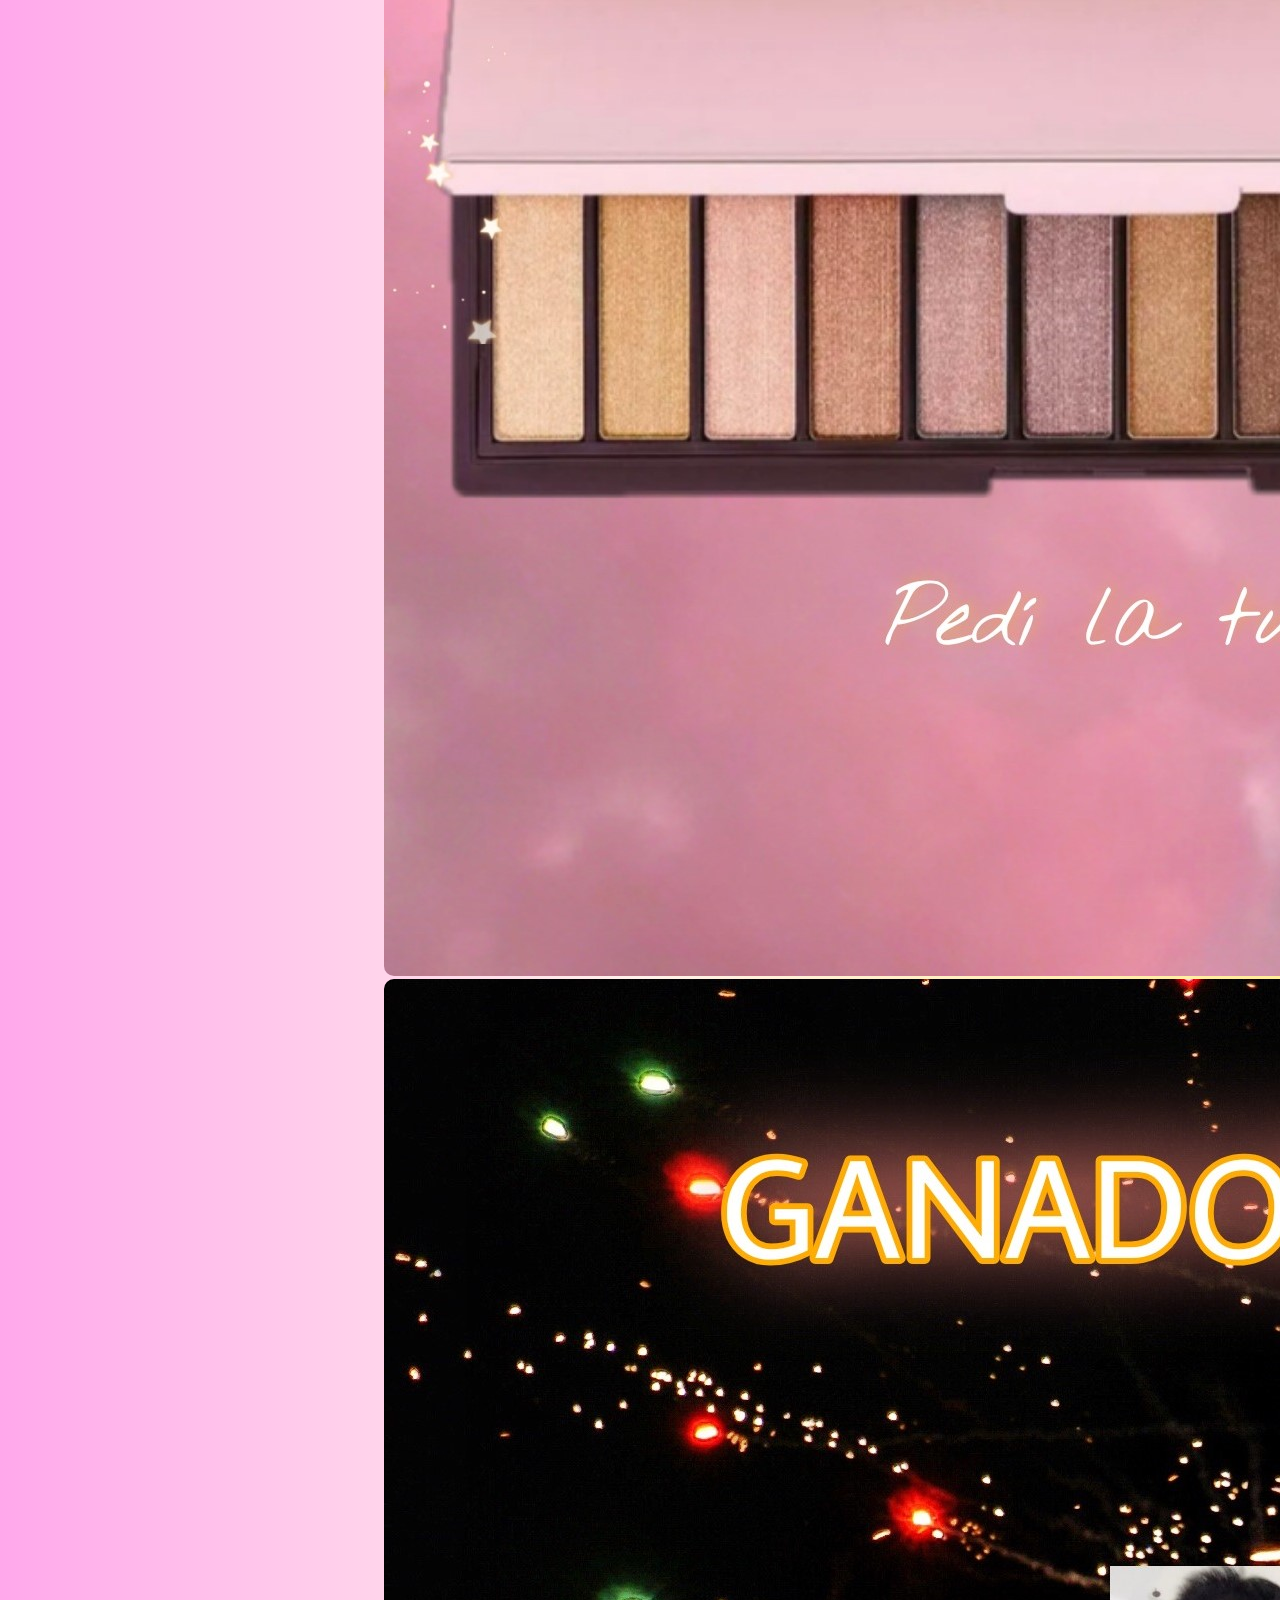
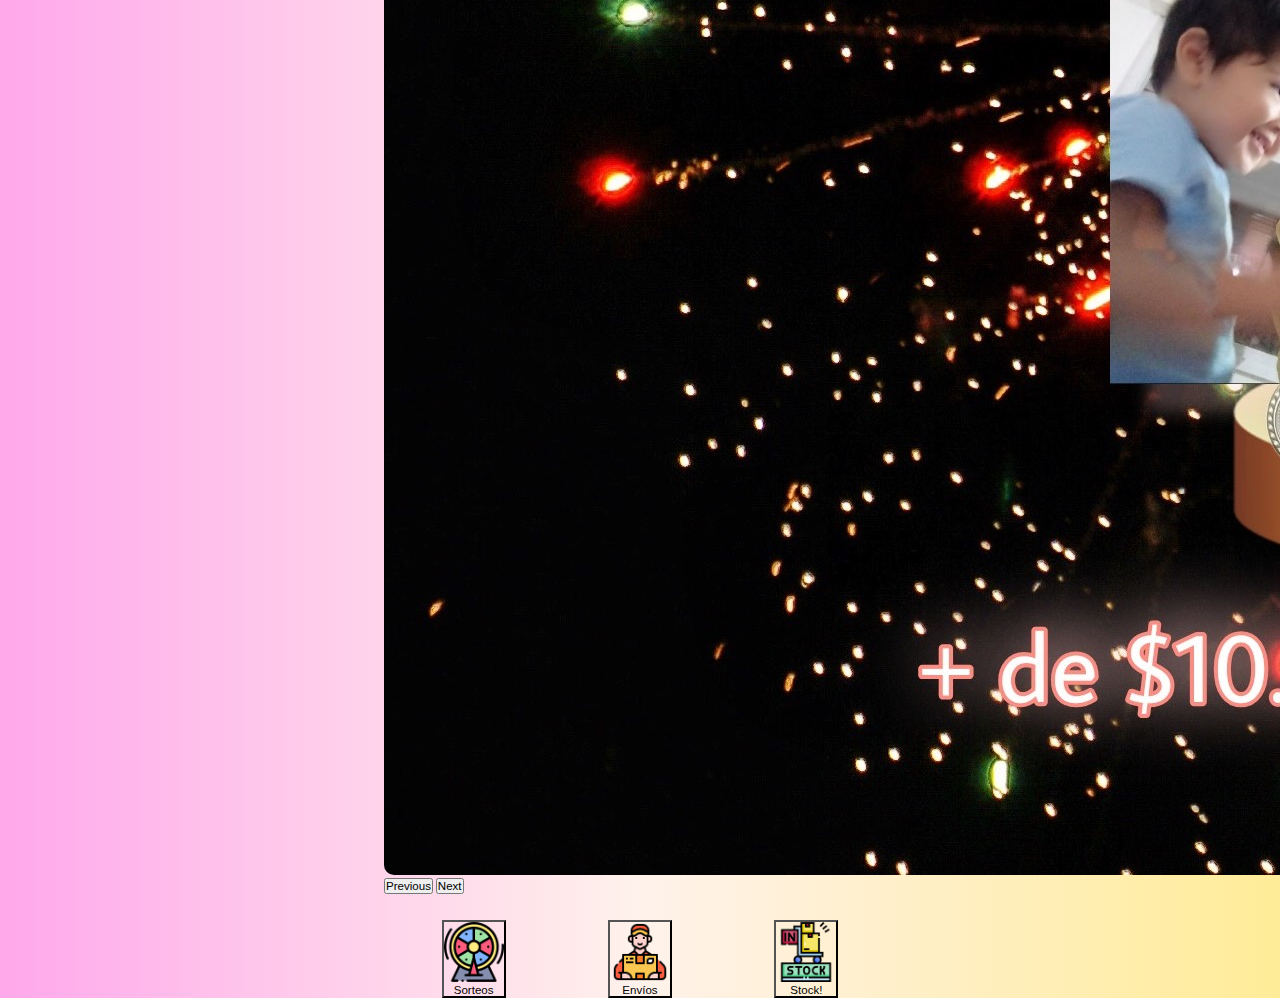
<file: index.html>
<!DOCTYPE html>
<html>

<head>
	<title>Bienvenid@ a Ofertazas</title>
	<link rel="stylesheet" type="text/css" href="css/styles.css">
	<meta charset="utf-8">
	<meta name="description" content="Ofertas de ofertas y descuentos de productos de Natura, y todos los meses hacemos grandes sorteos para que ganes los productos que más queres. - Envio a todo el país">
	<meta name="keywords" content="ofertas, descuentos, natura, productos de belleza, promociones, sorteos, ofertazas,">
	<link href="https://cdn.jsdelivr.net/npm/bootstrap@5.0.1/dist/css/bootstrap.min.css" rel="stylesheet" integrity="sha384-+0n0xVW2eSR5OomGNYDnhzAbDsOXxcvSN1TPprVMTNDbiYZCxYbOOl7+AMvyTG2x" crossorigin="anonymous">
	<link rel="stylesheet"
    href="https://cdnjs.cloudflare.com/ajax/libs/animate.css/4.1.1/animate.min.css"/>
</head>

<body>
	<div class="mainContainer">
		<div style="display: flex; flex-direction: row;">
					<a href="sorteos.html"><button class='btn btn-lg botones'><div class="text"><img src="imagenes/instagram.png"></div>Instagram</button></a>	

					<img src="imagenes/logo.png" class="logo animate__animated animate__backInLeft" alt="logo">

					<a href="sorteos.html"><button class='btn btn-lg botones'><div class="text"><img src="imagenes/whatsapp.png"></div>Whatsapp</button></a>
		</div>

		<div id="carouselExampleIndicators" class="carousel slide" data-bs-ride="carousel">
			<div class="carousel-indicators">
				<button type="button" data-bs-target="#carouselExampleIndicators" data-bs-slide-to="0" class="active" aria-current="true" aria-label="Slide 1"></button>
				<button type="button" data-bs-target="#carouselExampleIndicators" data-bs-slide-to="1" aria-label="Slide 2"></button>
				<button type="button" data-bs-target="#carouselExampleIndicators" data-bs-slide-to="2" aria-label="Slide 3"></button>
			</div>
			<div class="carousel-inner">
				<div class="carousel-item active">
						<img src="imagenes/joha.jpg" class="d-block w-100" alt="Johana fue la primera clienta en tener la nueva fragancia: Beijos de Humor">
					</div>
					<div class="carousel-item">
						<img src="imagenes/cami.jpg" class="d-block w-100" alt="Cami está feliz con su nueva paleta de 12 sombras">
					</div>
					<div class="carousel-item">
						<img src="imagenes/ganadores.jpg" class="d-block w-100" alt="Podio de los ganadores del sorteo de Junio 2021">
				</div>
			</div>
			<button class="carousel-control-prev" type="button" data-bs-target="#carouselExampleIndicators" data-bs-slide="prev">
				<span class="carousel-control-prev-icon" aria-hidden="true"></span>
				<span class="visually-hidden">Previous</span>
			</button>
			<button class="carousel-control-next" type="button" data-bs-target="#carouselExampleIndicators" data-bs-slide="next">
				<span class="carousel-control-next-icon" aria-hidden="true"></span>
				<span class="visually-hidden">Next</span>
			</button>
		</div>

		<div class="botones">

			<a href="sorteos.html"><button class='btn btn-lg'><div class="text"><img src="imagenes/wheel.png"></div>Sorteos</button></a>

			<a href="sorteos.html"><button class='btn btn-lg'><div class="text"><img src="imagenes/delivery.png"></div>Envíos</button></a>

			<a href="sorteos.html"><button class='btn btn-lg'><div class="text"><img src="imagenes/stock.png"></div>Stock!</button></a>
			
		</div>
	</div>

	
	


	<script src="https://cdn.jsdelivr.net/npm/bootstrap@5.0.1/dist/js/bootstrap.bundle.min.js" integrity="sha384-gtEjrD/SeCtmISkJkNUaaKMoLD0//ElJ19smozuHV6z3Iehds+3Ulb9Bn9Plx0x4" crossorigin="anonymous"></script>



</body>

</html>
</file>
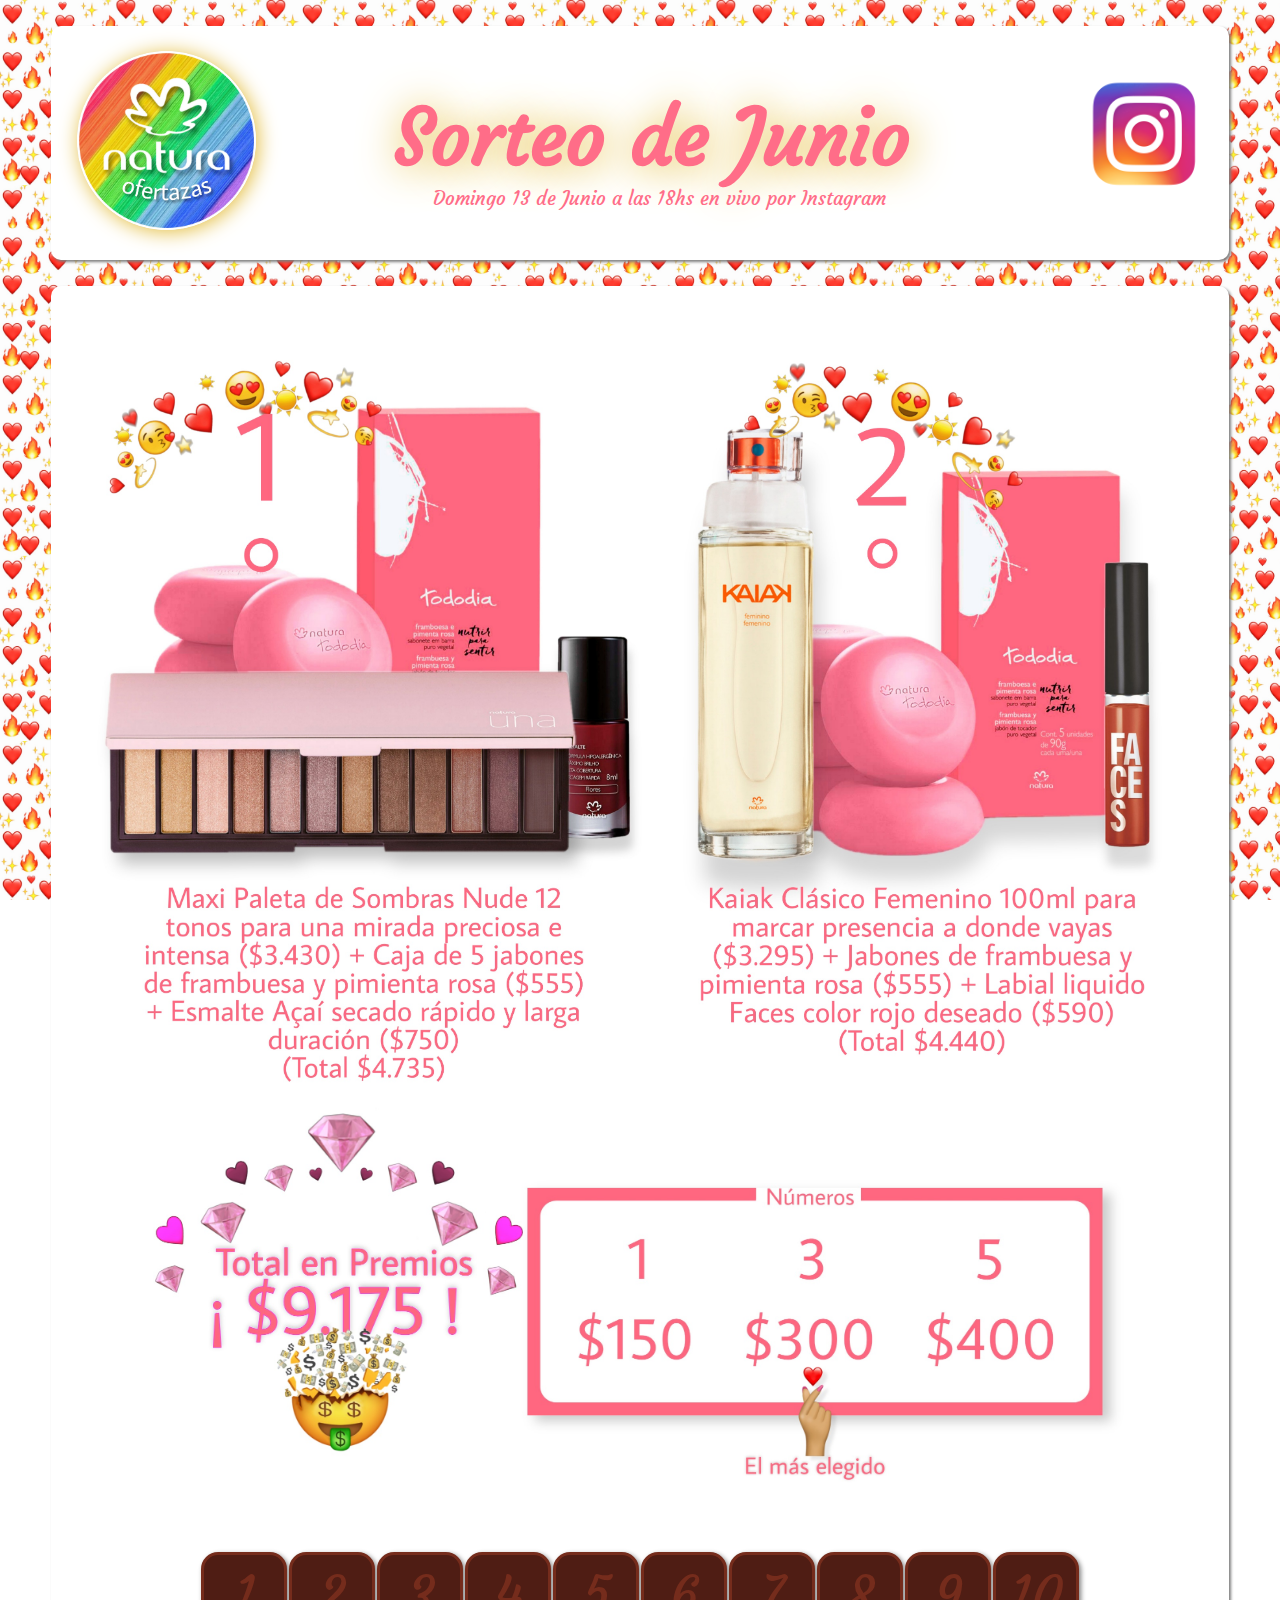
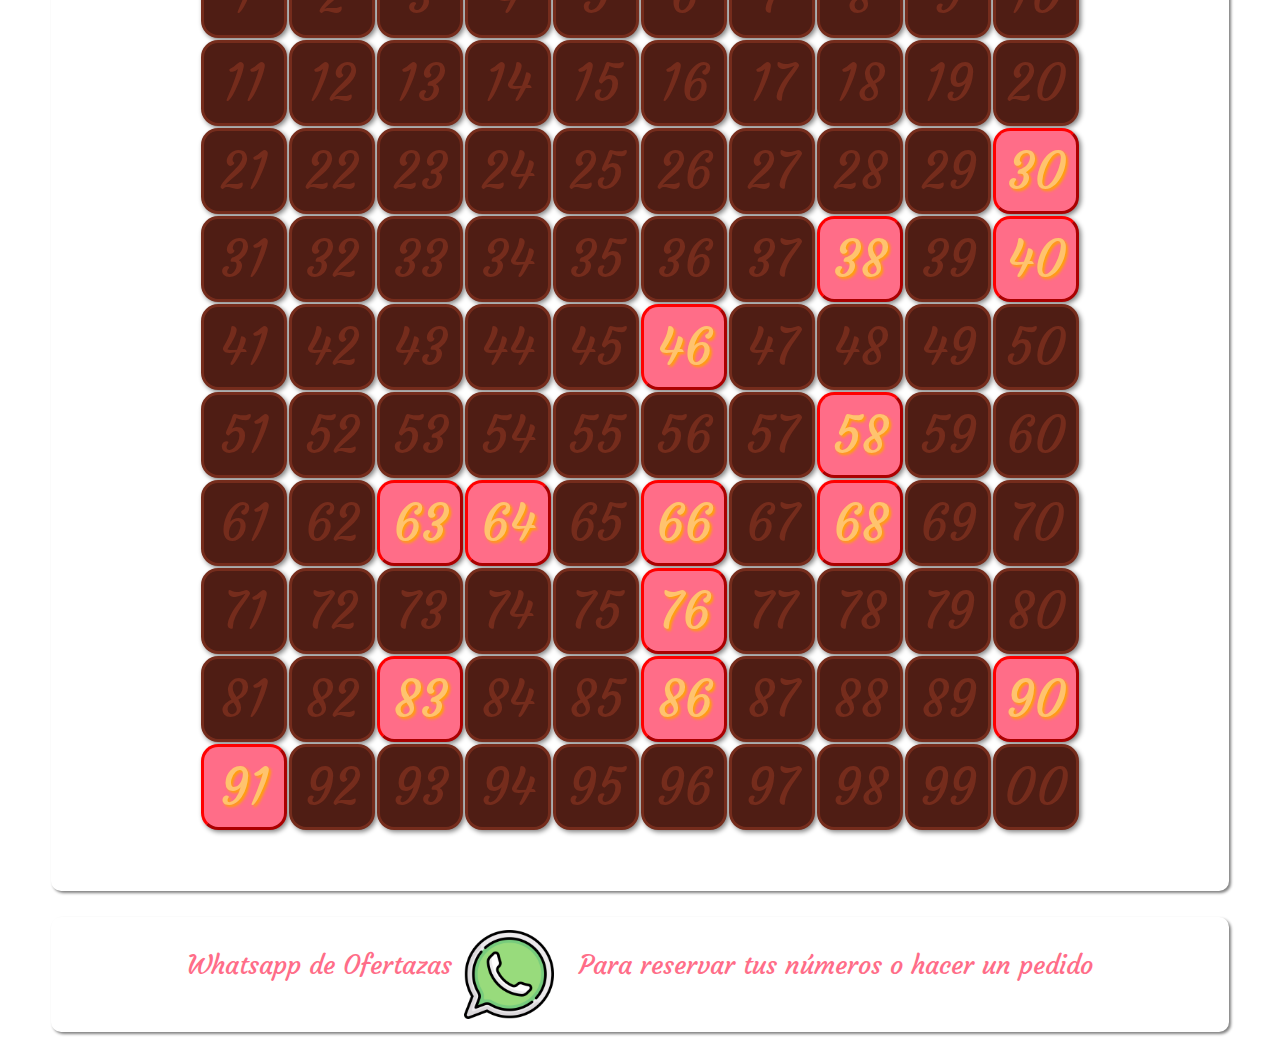
<file: sorteos.html>
<!DOCTYPE html>
<html>
<head>
	<title>Sorteo - Ofertazas Natura</title>
	<link rel="stylesheet" type="text/css" href="css/stylesS.css">
	<link rel="preconnect" href="https://fonts.gstatic.com">
	<link rel="shortcut icon" href="logo.png" />
	<meta charset="utf-8">
	<meta name="description" content="Ofertas de ofertas y descuentos de productos de Natura, y todos los meses hacemos grandes sorteos para que ganes los productos que más queres. - Envio a todo el país">
	<meta name="keywords" content="ofertas, descuentos, natura, productos de belleza, promociones, sorteos, ofertazas,">
	<style>
	@import url('https://fonts.googleapis.com/css2?family=Courgette&display=swap');
	</style> 
</head>
	


<header>

	<div class="todo FondoSecundario">
		<div>
			<a href="index.html"><img src="imagenes/logo.png" id="logo" alt="logo"></a>
		</div>

		<div>
			<h1>Sorteo de Junio</h1>
			<p class="fecha">Domingo 13 de Junio a las 18hs en vivo por Instagram</p>
		</div>

		<div>
			<a href="https://www.instagram.com/ofertazasnatura/" target="_blank"><img src="imagenes/instagramlogo.png" alt="ir a instagram" id="instagram"></a>
		</div>
	</div>

</header>



<div class="container">
<body style="background-image: url(imagenes/hearts.jpg);">

<div class="FondoSecundario">
	

	<div class="PremiosValores">

		<div id="premios">
		<img class="premio" src="imagenes/premios.jpg" alt="premios del Sorteo de Junio">
		</div>

		<div id="valores">
		<img class="valores" src="imagenes/valores.jpg" alt="Tabla de valores de los números para participar del sorteo">
		</div>
		
	</div>

	<table>
		<tr>
			<td class="reservado" title="Male">1</td>
			<td class="reservado" title="Carola">2</td>
			<td class="reservado" title="Joha">3</td>
			<td class="reservado" title="Georgi">4</td>
			<td class="reservado" title="Fabiana">5</td>
			<td class="reservado" title="Tom">6</td>
			<td class="reservado" title="Magui">7</td>
			<td class="reservado" title="Cami Lean">8</td>
			<td class="reservado" title="Virginia">9</td>
			<td class="reservado" title="Georgi">10</td>
		</tr>
		<tr>
			<td class="reservado" title="Male">11</td>
			<td class="reservado" title="Magui">12</td>
			<td class="reservado" title="Mariana">13</td>
			<td class="reservado" title="Cami Lean">14</td>
			<td class="reservado" title="Magui">15</td>
			<td class="reservado" title="Mariana">16</td>
			<td class="reservado" title="Virginia">17</td>
			<td class="reservado" title="Joha">18</td>
			<td class="reservado" title="Olga">19</td>
			<td class="reservado" title="Carola">20</td>
		</tr>
		<tr>
			<td class="reservado" title="Mariana">21</td>
			<td class="reservado" title="Yani">22</td>
			<td class="reservado" title="Tom">23</td>
			<td class="reservado" title="Nora">24</td>
			<td class="reservado" title="Fabiana">25</td>
			<td class="reservado">26</td>
			<td class="reservado" title="Magui">27</td>
			<td class="reservado" title="Mirian">28</td>
			<td class="reservado" title="Mariana">29</td>
			<td>30</td>
		</tr>
		<tr>
			<td class="reservado" title="Lulu">31</td>
			<td class="reservado" title="Joha">32</td>
			<td class="reservado" title="Magui">33</td>
			<td class="reservado" title="Gaby R">34</td>
			<td class="reservado" title="Carola">35</td>
			<td class="reservado">36</td>
			<td class="reservado" title="Male">37</td>
			<td>38</td>
			<td class="reservado" title="Mely">39</td>
			<td>40</td>
		</tr>
		<tr>
			<td class="reservado" title="Sandra">41</td>
			<td class="reservado" title="Joha">42</td>
			<td class="reservado" title="Joha">43</td>
			<td class="reservado" title="Camila Yani">44</td>
			<td class="reservado" title="Cami Lean">45</td>
			<td>46</td>
			<td class="reservado" title="Luis">47</td>
			<td class="reservado" title="Virginia">48</td>
			<td class="reservado" title="Nora">49</td>
			<td class="reservado" title="Xoana">50</td>
		</tr>
		<tr>
			<td class="reservado" title="Nora">51</td>
			<td class="reservado" title="Mirian">52</td>
			<td class="reservado" title="Mely">53</td>
			<td class="reservado" title="Georgi">54</td>
			<td class="reservado" title="Mirian">55</td>
			<td class="reservado" title="Joha">56</td>
			<td class="reservado" title="Agustina Joha">57</td>
			<td>58</td>
			<td class="reservado" title="Xoana">59</td>
			<td class="reservado" title="Cami Lean">60</td>
		</tr>
		<tr>
			<td class="reservado" title="Gaby R">61</td>
			<td class="reservado" title="Joha">62</td>
			<td>63</td>
			<td>64</td>
			<td class="reservado" title="Sandra">65</td>
			<td>66</td>
			<td class="reservado" title="Mely">67</td>
			<td>68</td>
			<td class="reservado" title="Mariana">69</td>
			<td class="reservado" title="Xoana">70</td>
		</tr>
		<tr>
			<td class="reservado" title="Carola">71</td>
			<td class="reservado" title="Joha">72</td>
			<td class="reservado" title="Mely">73</td>
			<td class="reservado" title="Valentina">74</td>
			<td class="reservado" title="Valentina">75</td>
			<td>76</td>
			<td class="reservado" title="Luis">77</td>
			<td class="reservado" title="Nora">78</td>
			<td class="reservado" title="Joha">79</td>
			<td class="reservado" title="Laura CV">80</td>
		</tr>
		<tr>
			<td class="reservado" title="Valentina">81</td>
			<td class="reservado" title="Cami Lean">82</td>
			<td>83</td>
			<td class="reservado" title="Valentina">84</td>
			<td class="reservado" title="Sandra">85</td>
			<td>86</td>
			<td class="reservado" title="Joha">87</td>
			<td class="reservado" title="Mely">88</td>
			<td class="reservado" title="Benja">89</td>
			<td>90</td>
		</tr>
		<tr>
			<td>91</td>
			<td class="reservado" title="Luis">92</td>
			<td class="reservado" title="Nora">93</td>
			<td class="reservado" title="Joha">94</td>
			<td class="reservado" title="Carola">95</td>
			<td class="reservado" title="Fabiana">96</td>
			<td class="reservado" title="Valentina">97</td>
			<td class="reservado" title="Tom">98</td>
			<td class="reservado" title="Xoana">99</td>
			<td class="reservado" title="Xoana">00</td>
		</tr>
	</table>

	</div>

	<footer>

		<div>
		<p>Whatsapp de Ofertazas</p>
		</div>

		<div>
		<a href="https://api.whatsapp.com/send?phone=+541173677522&text=Hola,%20Ofertazas!" target="_blank"><img src="imagenes/whatsapp.png" alt="Whatsapp"></a>
		</div>

		<div>
		<p>Para reservar tus números o hacer un pedido</p>
		</div>

	</footer>

</div>

</body>

</html>
</file>
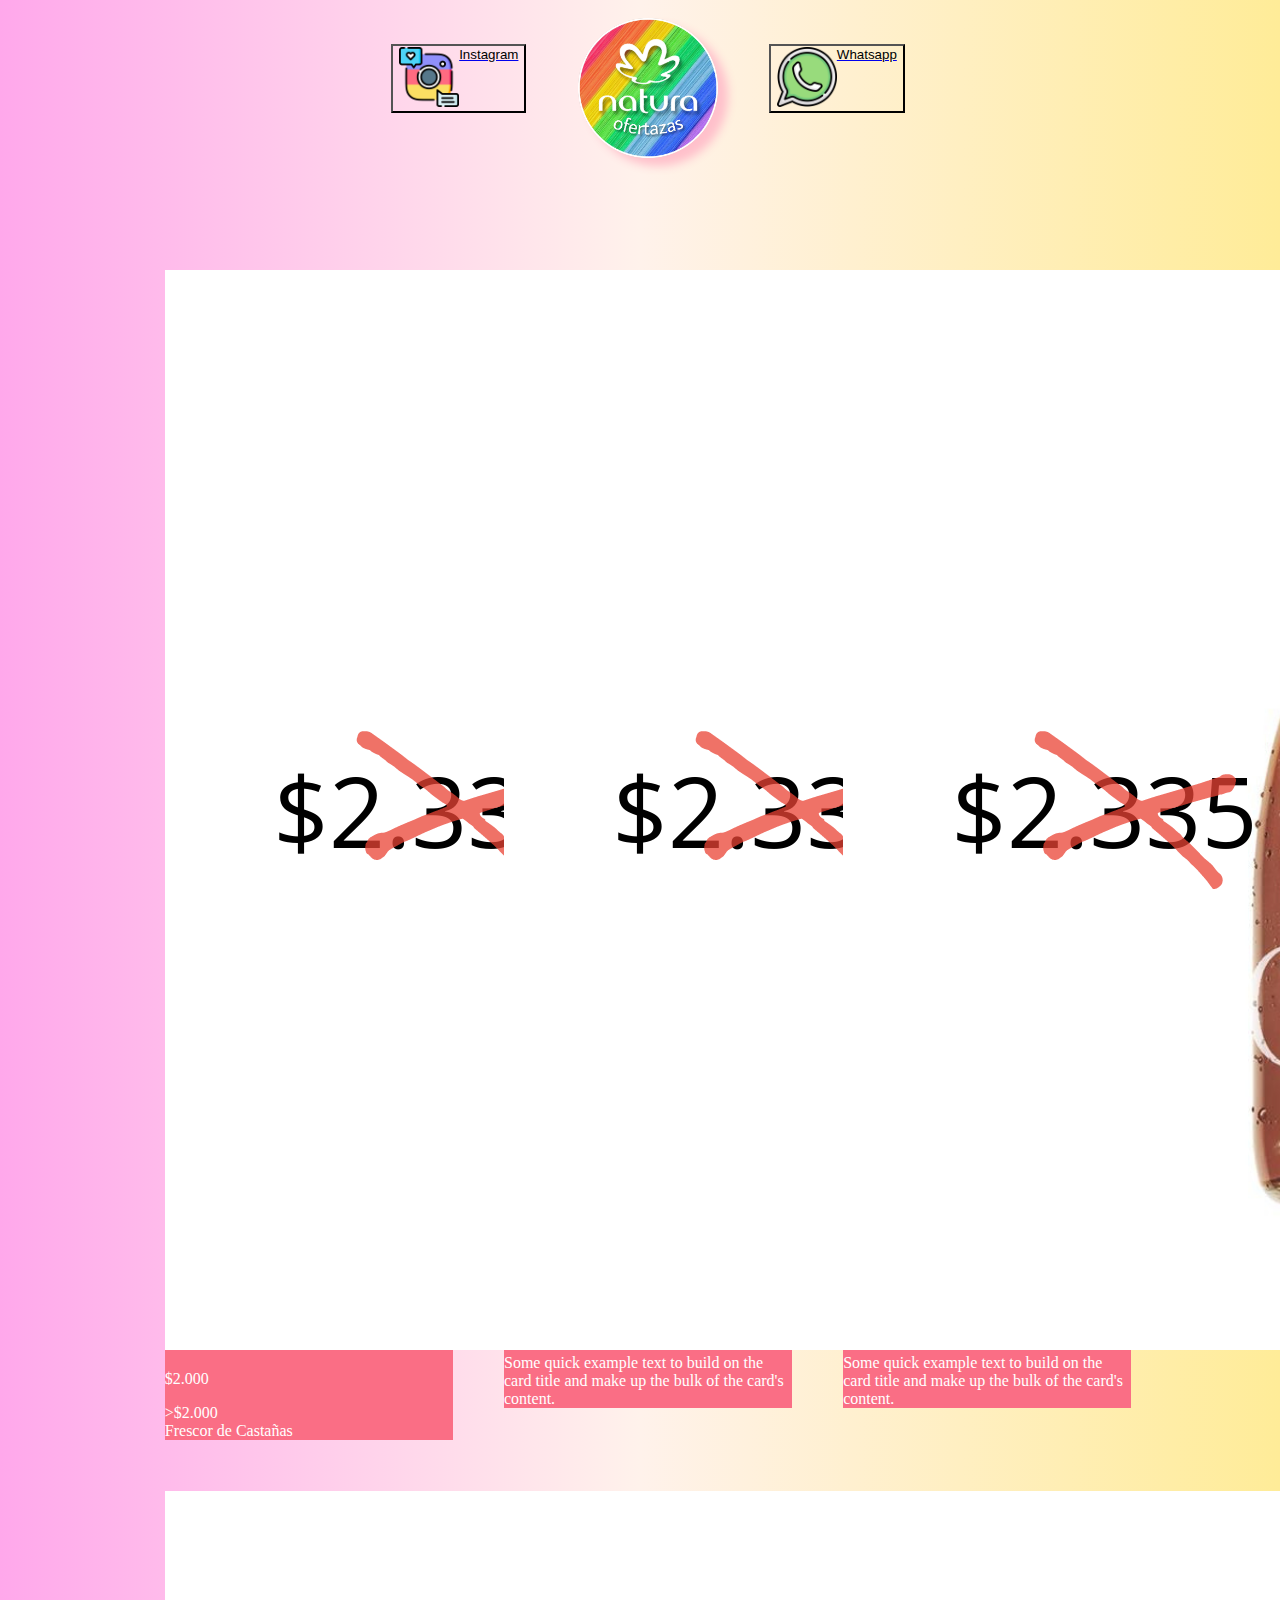
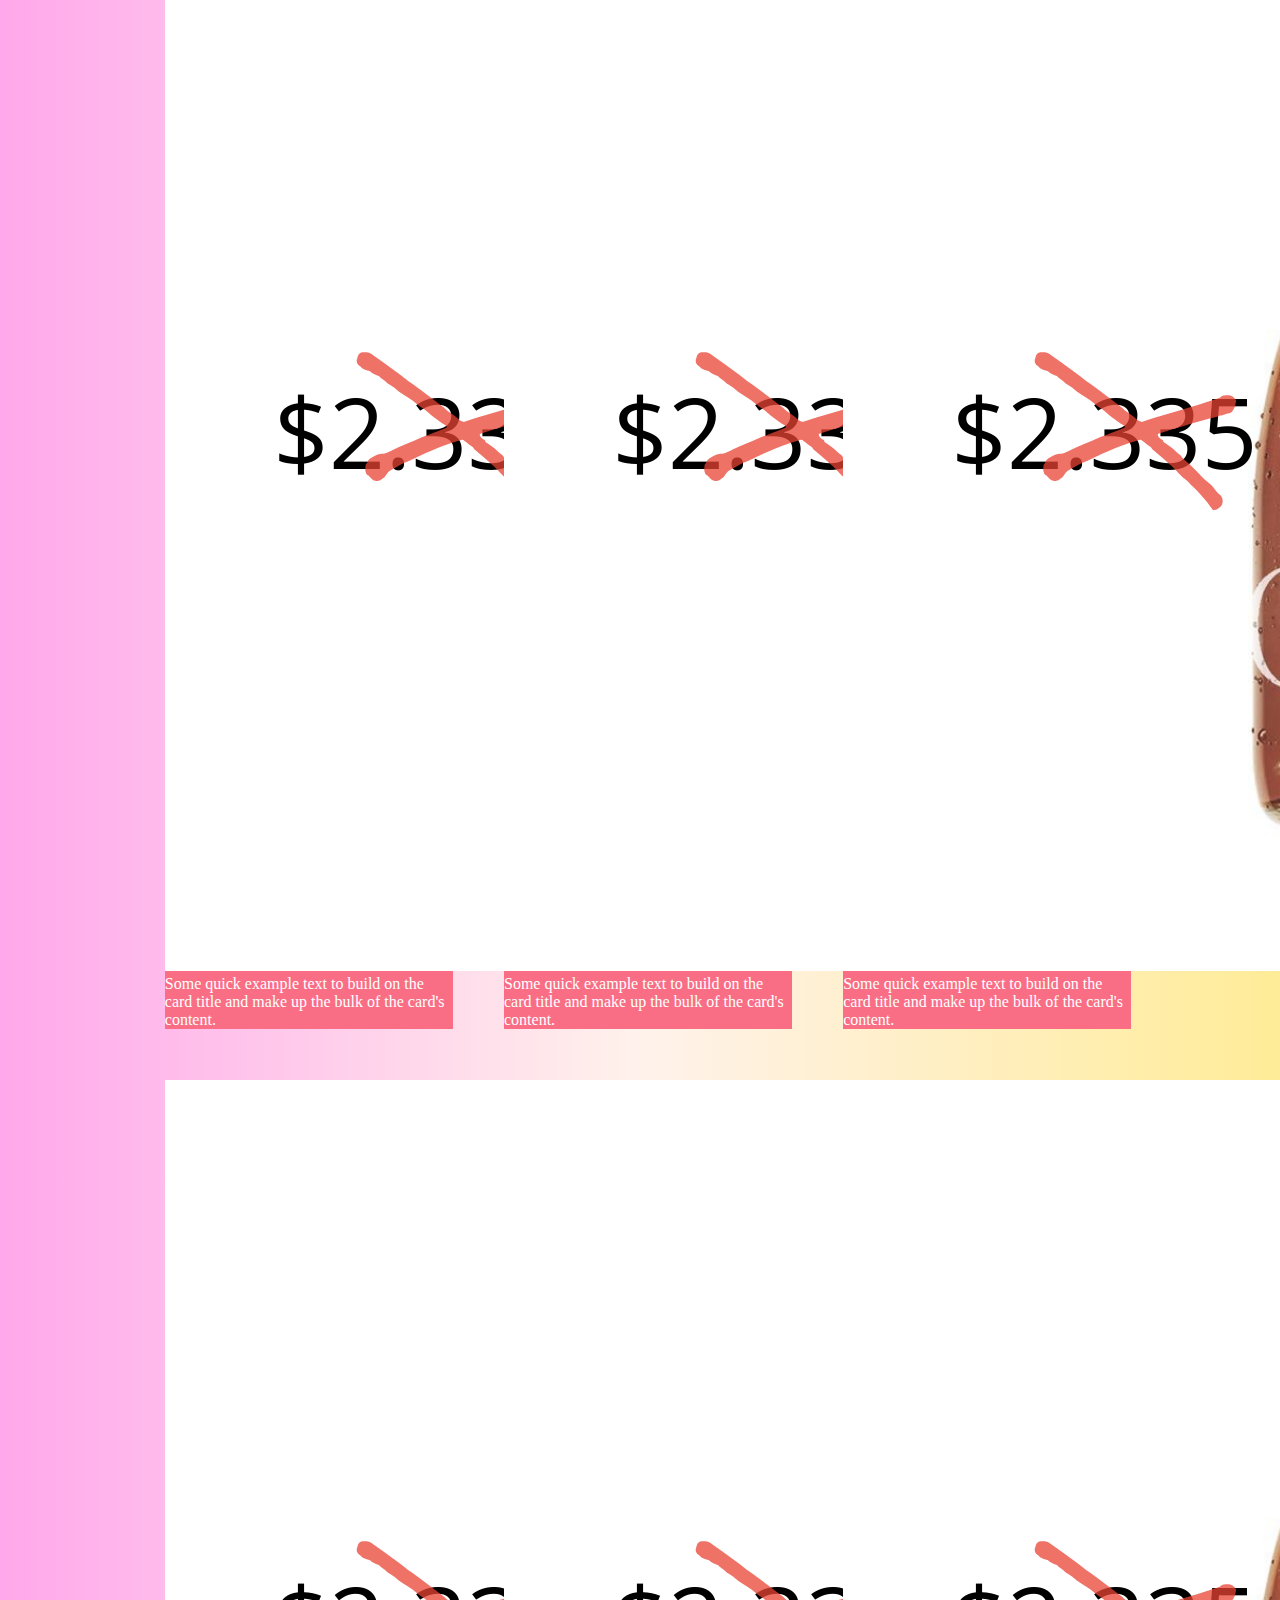
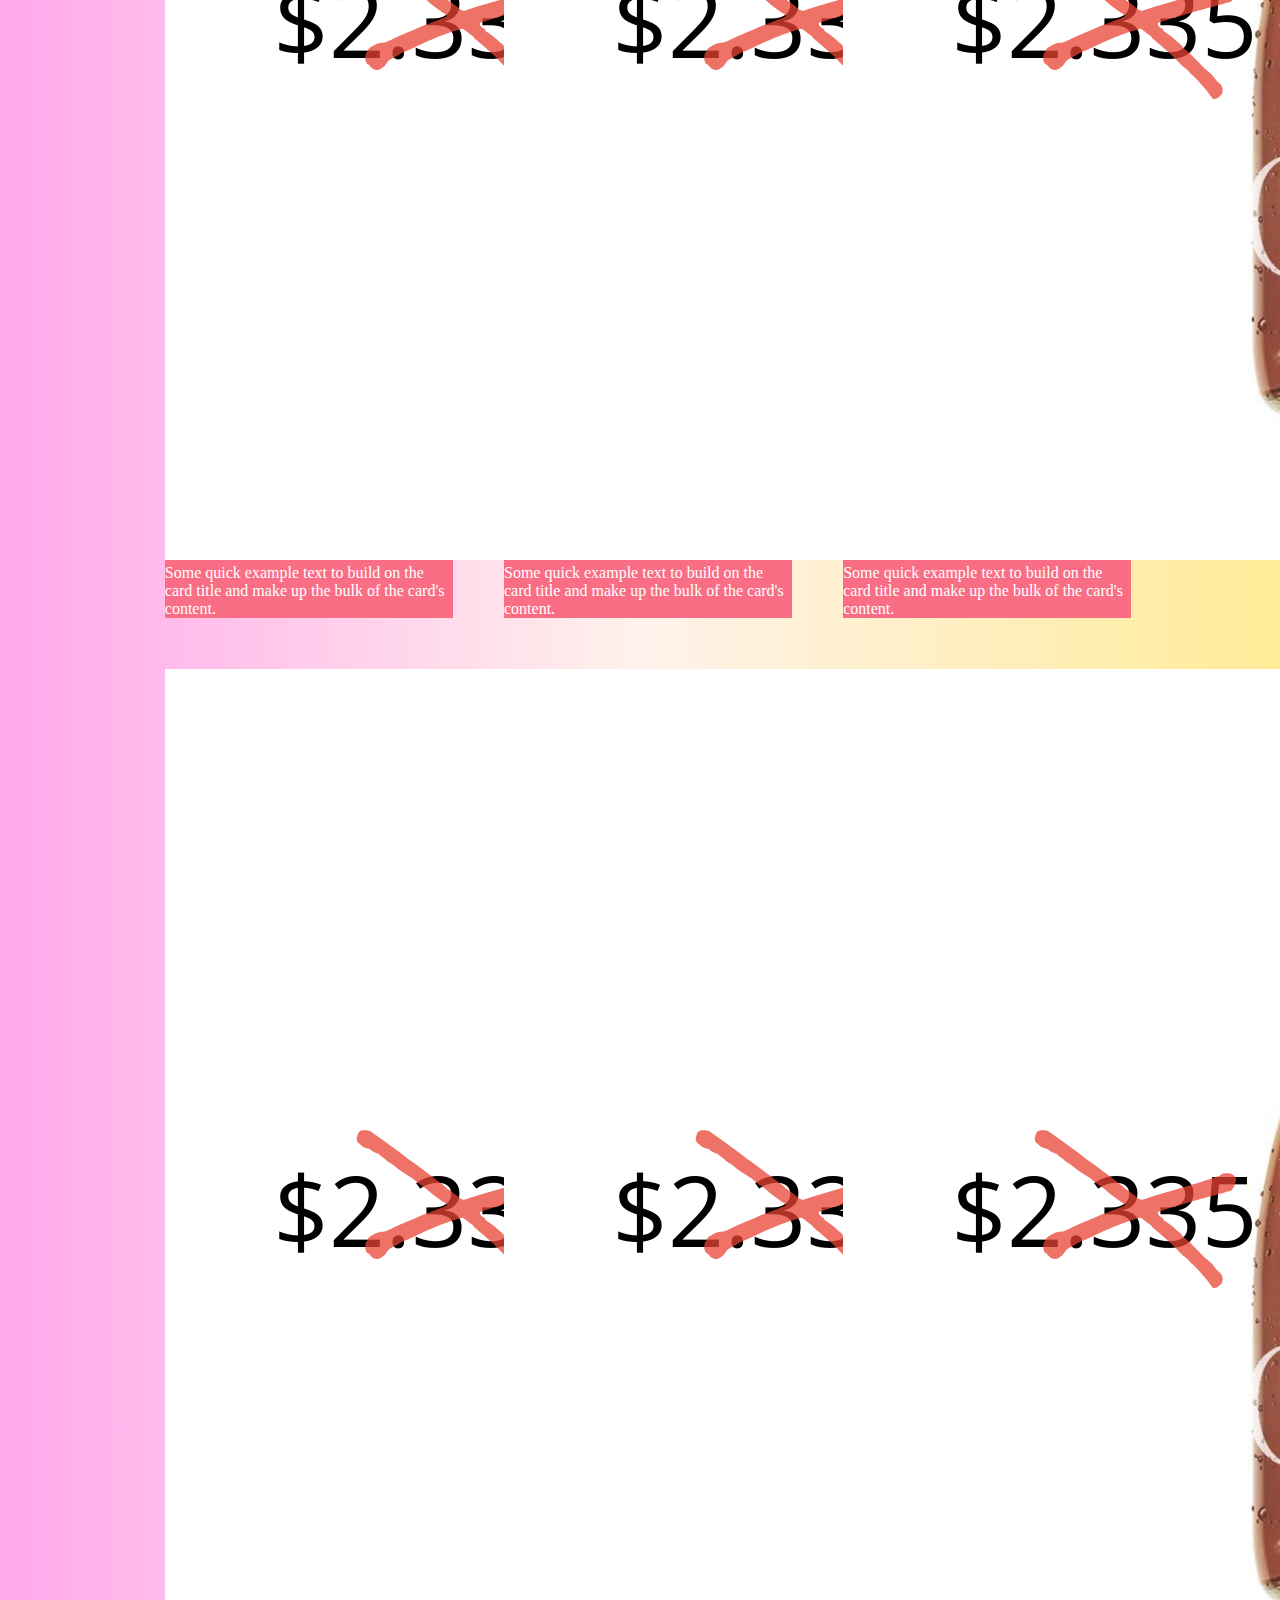
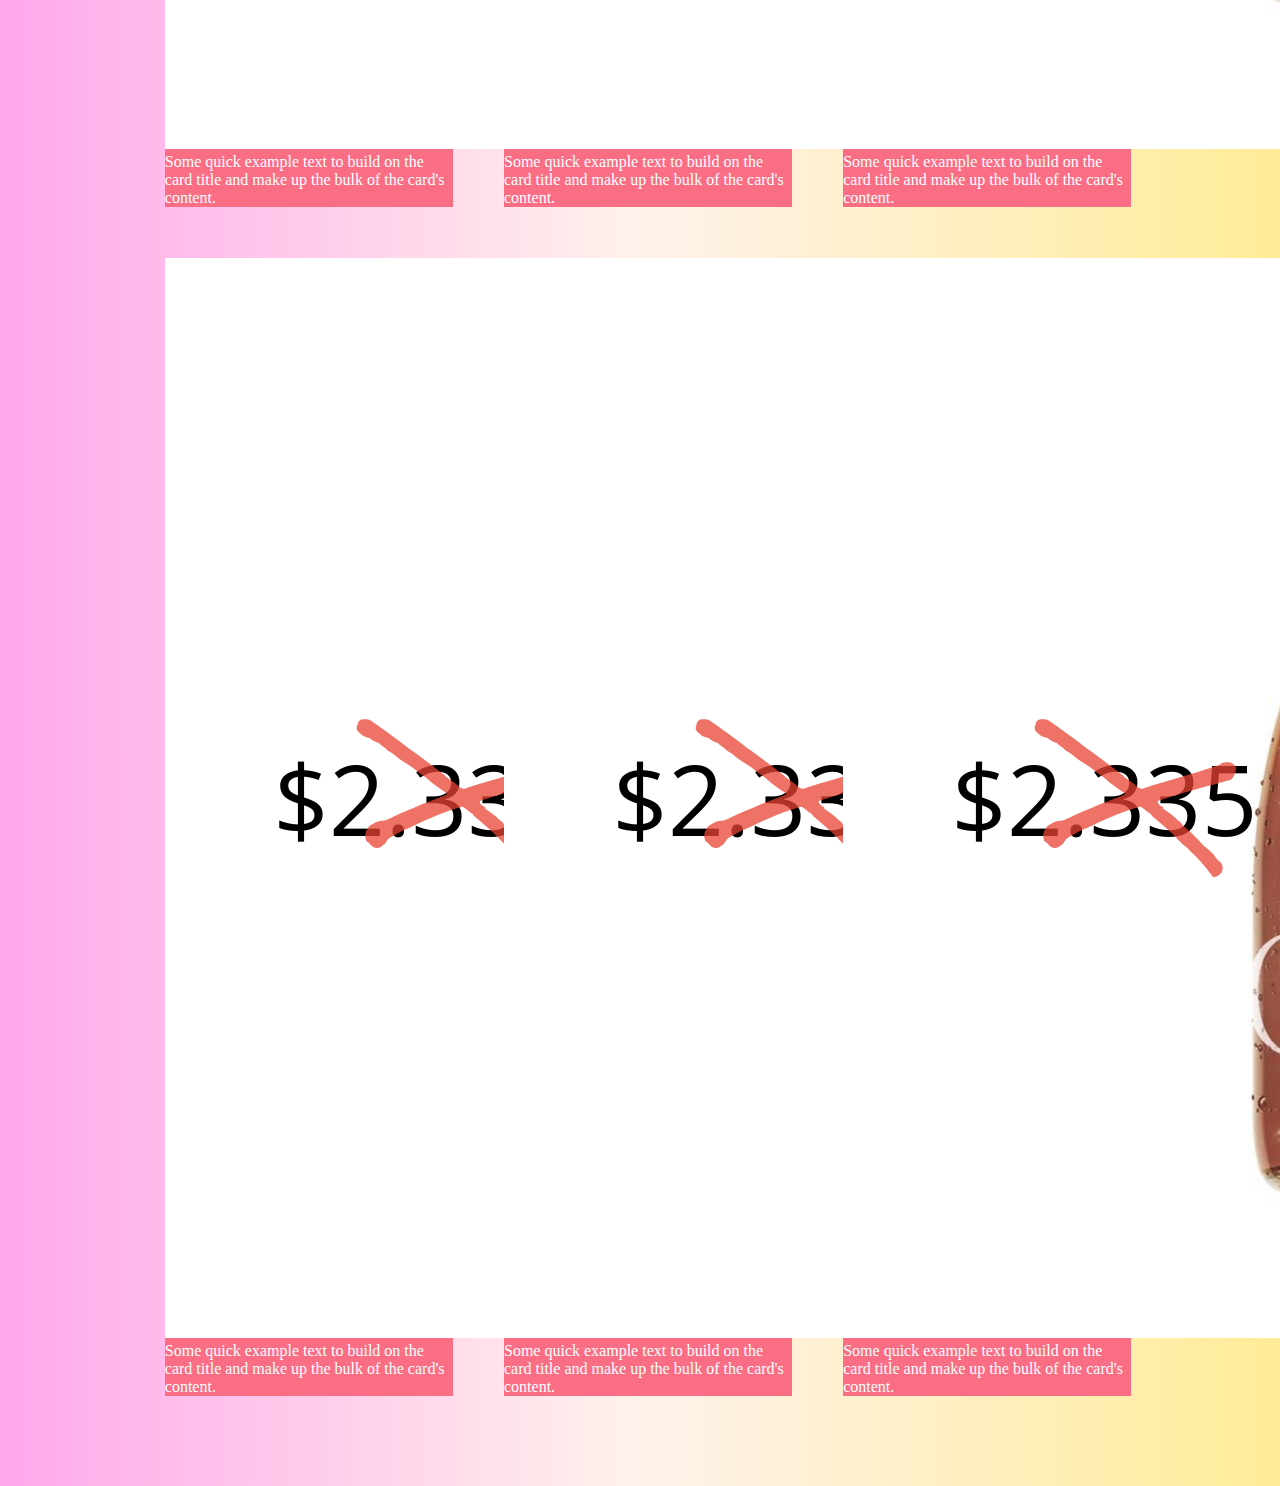
<file: stock1.html>
<!DOCTYPE html>
<html>
<head>
	<title>Stock de Ofertazas</title>
	<link rel="stylesheet" type="text/css" href="css/stockStyles.css">
	<link href="https://cdn.jsdelivr.net/npm/bootstrap@5.0.1/dist/css/bootstrap.min.css" rel="stylesheet" integrity="sha384-+0n0xVW2eSR5OomGNYDnhzAbDsOXxcvSN1TPprVMTNDbiYZCxYbOOl7+AMvyTG2x" crossorigin="anonymous">
</head>
<body>
	<div class="mainContainer">
		<div style="display: flex; flex-direction: row;">
					<a href="https://www.instagram.com/ofertazasnatura/"><button class='btn btn-lg botones' target="_blank"><div class="text"><img src="imagenes/instagram.png"></div>Instagram</button></a>	

					<a href="index.html" alt="Volver al inicio"><img src="imagenes/logo.png" class="logo animate__animated animate__backInLeft" alt="logo"></a>

					<a href="https://api.whatsapp.com/send?phone=+541173677522&text=Hola,%20Ofertazas!" target="_blank"><button class='btn btn-lg botones'><div class="text"><img src="imagenes/whatsapp.png"></div>Whatsapp</button></a>
		</div>

	<div class="productos">

		<div class="card" style="width: 18rem;">
		  <img class="card-img-top" src="imagenes/1.jpg" alt="Card image cap">
		  <div class="card-body">
		    <p>$2.000</p>>$2.000</h1><p class="card-text">Frescor de Castañas</p>
		  </div>
		</div>

		<div class="card" style="width: 18rem;">
		  <img class="card-img-top" src="imagenes/1.jpg" alt="Card image cap">
		  <div class="card-body">
		    <p class="card-text">Some quick example text to build on the card title and make up the bulk of the card's content.</p>
		  </div>
		</div>

		<div class="card" style="width: 18rem;">
		  <img class="card-img-top" src="imagenes/1.jpg" alt="Card image cap">
		  <div class="card-body">
		    <p class="card-text">Some quick example text to build on the card title and make up the bulk of the card's content.</p>
		  </div>
		</div>

		<div class="card" style="width: 18rem;">
		  <img class="card-img-top" src="imagenes/1.jpg" alt="Card image cap">
		  <div class="card-body">
		    <p class="card-text">Some quick example text to build on the card title and make up the bulk of the card's content.</p>
		  </div>
		</div>

		<div class="card" style="width: 18rem;">
		  <img class="card-img-top" src="imagenes/1.jpg" alt="Card image cap">
		  <div class="card-body">
		    <p class="card-text">Some quick example text to build on the card title and make up the bulk of the card's content.</p>
		  </div>
		</div>

		<div class="card" style="width: 18rem;">
		  <img class="card-img-top" src="imagenes/1.jpg" alt="Card image cap">
		  <div class="card-body">
		    <p class="card-text">Some quick example text to build on the card title and make up the bulk of the card's content.</p>
		  </div>
		</div>

		<div class="card" style="width: 18rem;">
		  <img class="card-img-top" src="imagenes/1.jpg" alt="Card image cap">
		  <div class="card-body">
		    <p class="card-text">Some quick example text to build on the card title and make up the bulk of the card's content.</p>
		  </div>
		</div>

		<div class="card" style="width: 18rem;">
		  <img class="card-img-top" src="imagenes/1.jpg" alt="Card image cap">
		  <div class="card-body">
		    <p class="card-text">Some quick example text to build on the card title and make up the bulk of the card's content.</p>
		  </div>
		</div>

		<div class="card" style="width: 18rem;">
		  <img class="card-img-top" src="imagenes/1.jpg" alt="Card image cap">
		  <div class="card-body">
		    <p class="card-text">Some quick example text to build on the card title and make up the bulk of the card's content.</p>
		  </div>
		</div>

		<div class="card" style="width: 18rem;">
		  <img class="card-img-top" src="imagenes/1.jpg" alt="Card image cap">
		  <div class="card-body">
		    <p class="card-text">Some quick example text to build on the card title and make up the bulk of the card's content.</p>
		  </div>
		</div>

		<div class="card" style="width: 18rem;">
		  <img class="card-img-top" src="imagenes/1.jpg" alt="Card image cap">
		  <div class="card-body">
		    <p class="card-text">Some quick example text to build on the card title and make up the bulk of the card's content.</p>
		  </div>
		</div>

		<div class="card" style="width: 18rem;">
		  <img class="card-img-top" src="imagenes/1.jpg" alt="Card image cap">
		  <div class="card-body">
		    <p class="card-text">Some quick example text to build on the card title and make up the bulk of the card's content.</p>
		  </div>
		</div>

		<div class="card" style="width: 18rem;">
		  <img class="card-img-top" src="imagenes/1.jpg" alt="Card image cap">
		  <div class="card-body">
		    <p class="card-text">Some quick example text to build on the card title and make up the bulk of the card's content.</p>
		  </div>
		</div>

		<div class="card" style="width: 18rem;">
		  <img class="card-img-top" src="imagenes/1.jpg" alt="Card image cap">
		  <div class="card-body">
		    <p class="card-text">Some quick example text to build on the card title and make up the bulk of the card's content.</p>
		  </div>
		</div>

		<div class="card" style="width: 18rem;">
		  <img class="card-img-top" src="imagenes/1.jpg" alt="Card image cap">
		  <div class="card-body">
		    <p class="card-text">Some quick example text to build on the card title and make up the bulk of the card's content.</p>
		  </div>
		</div>


	</div>

</body>
</html>
</file>
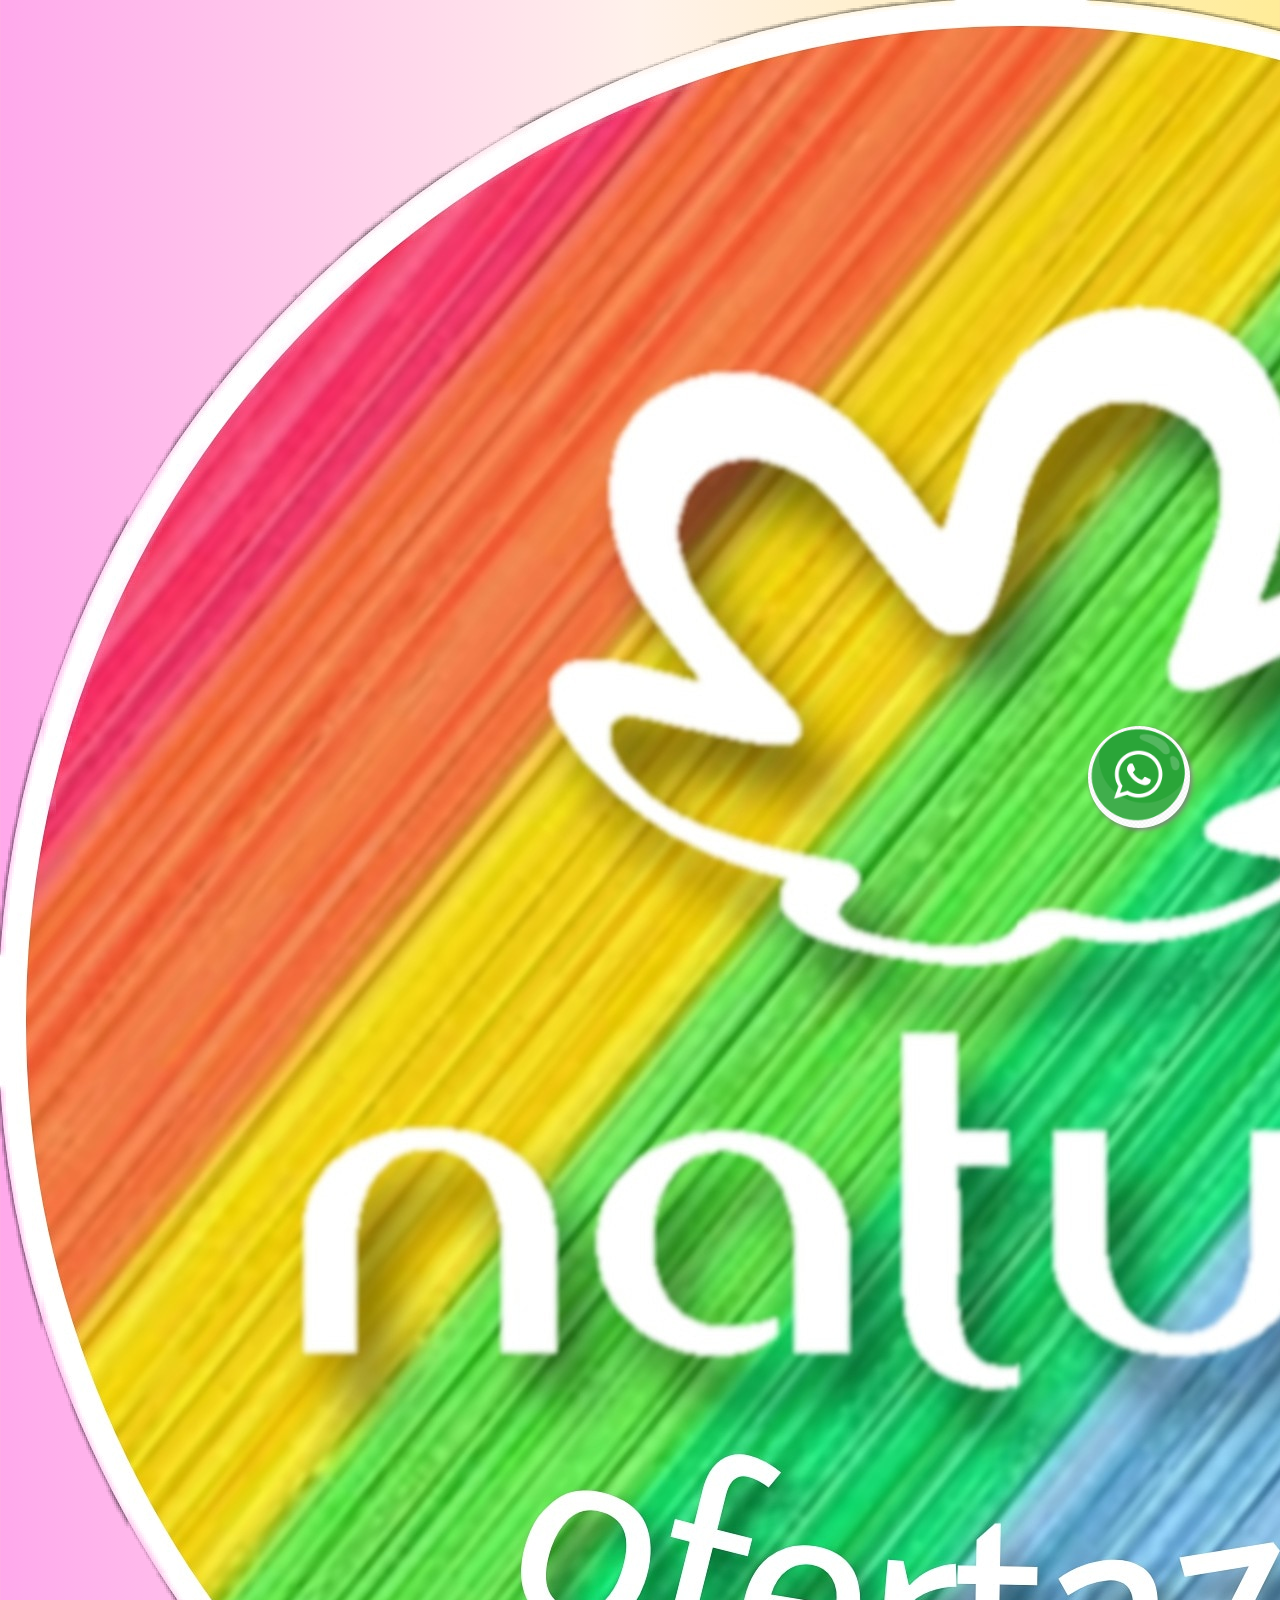
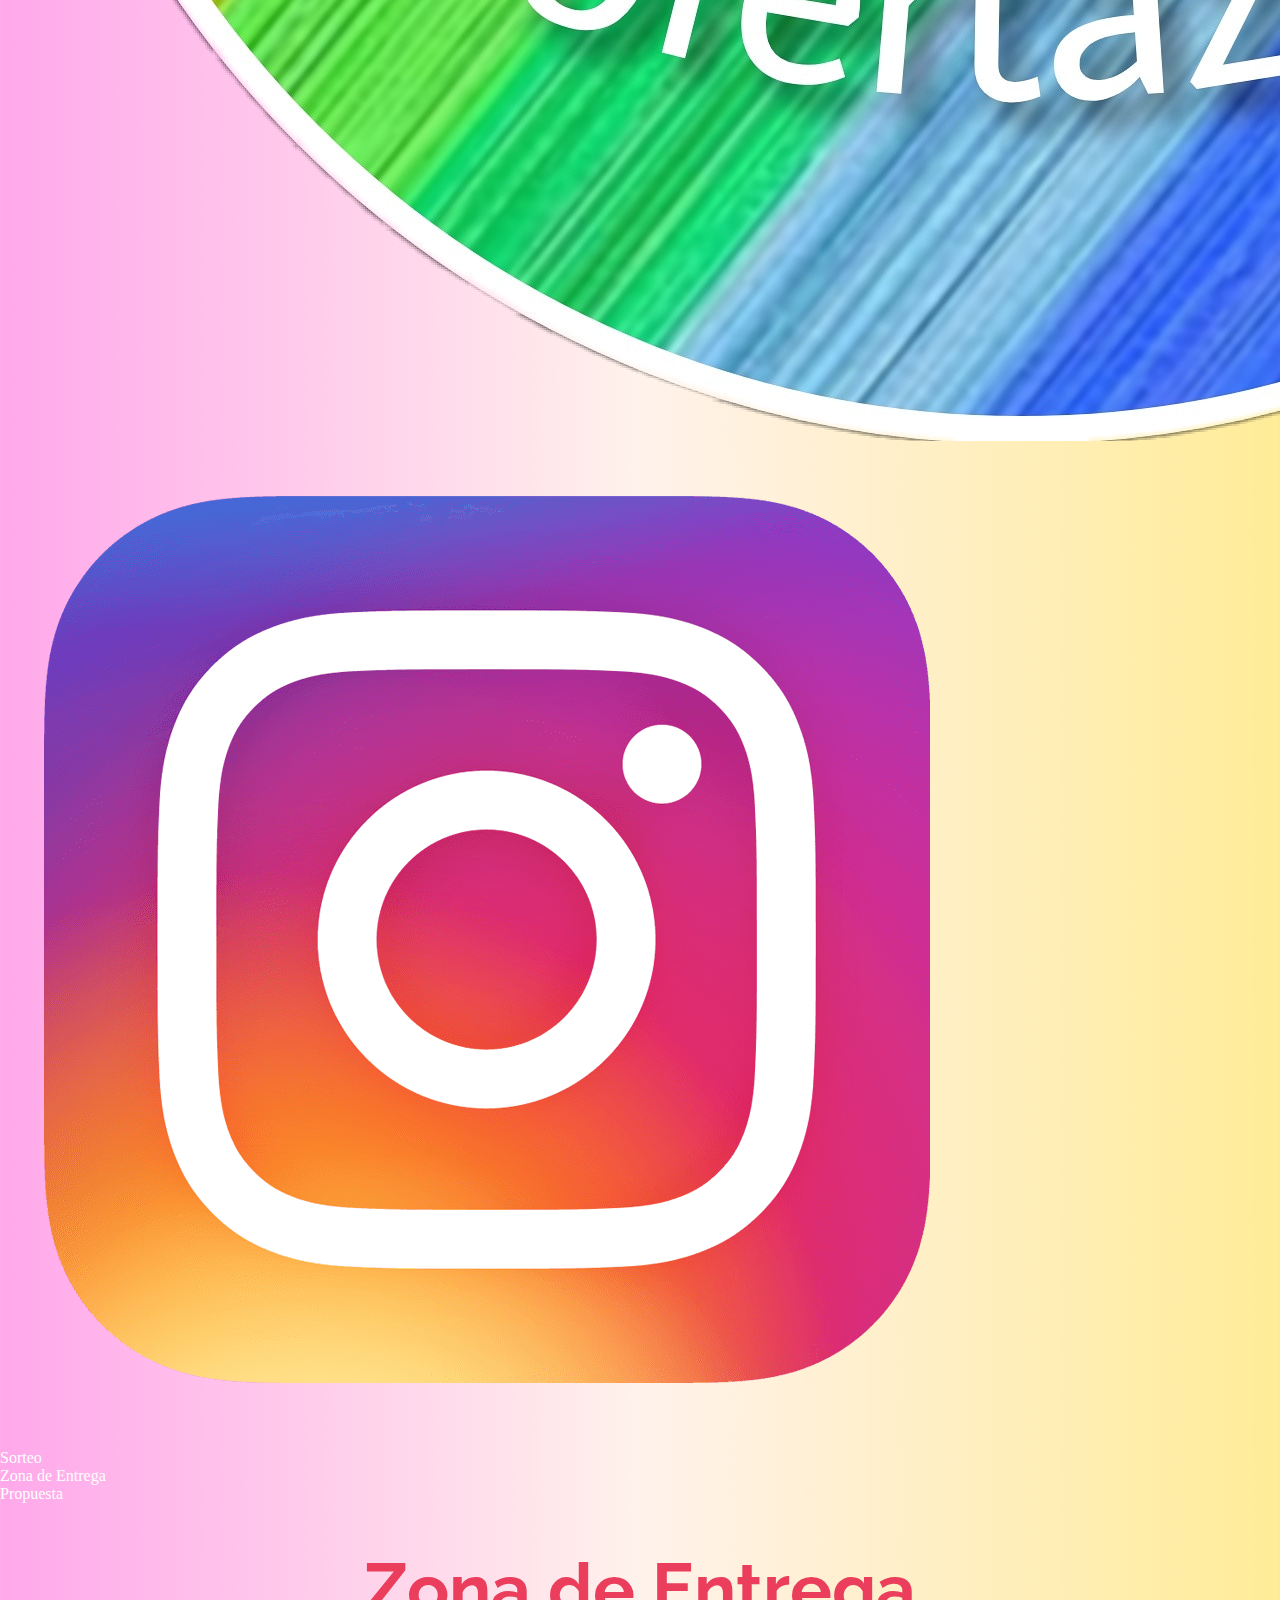
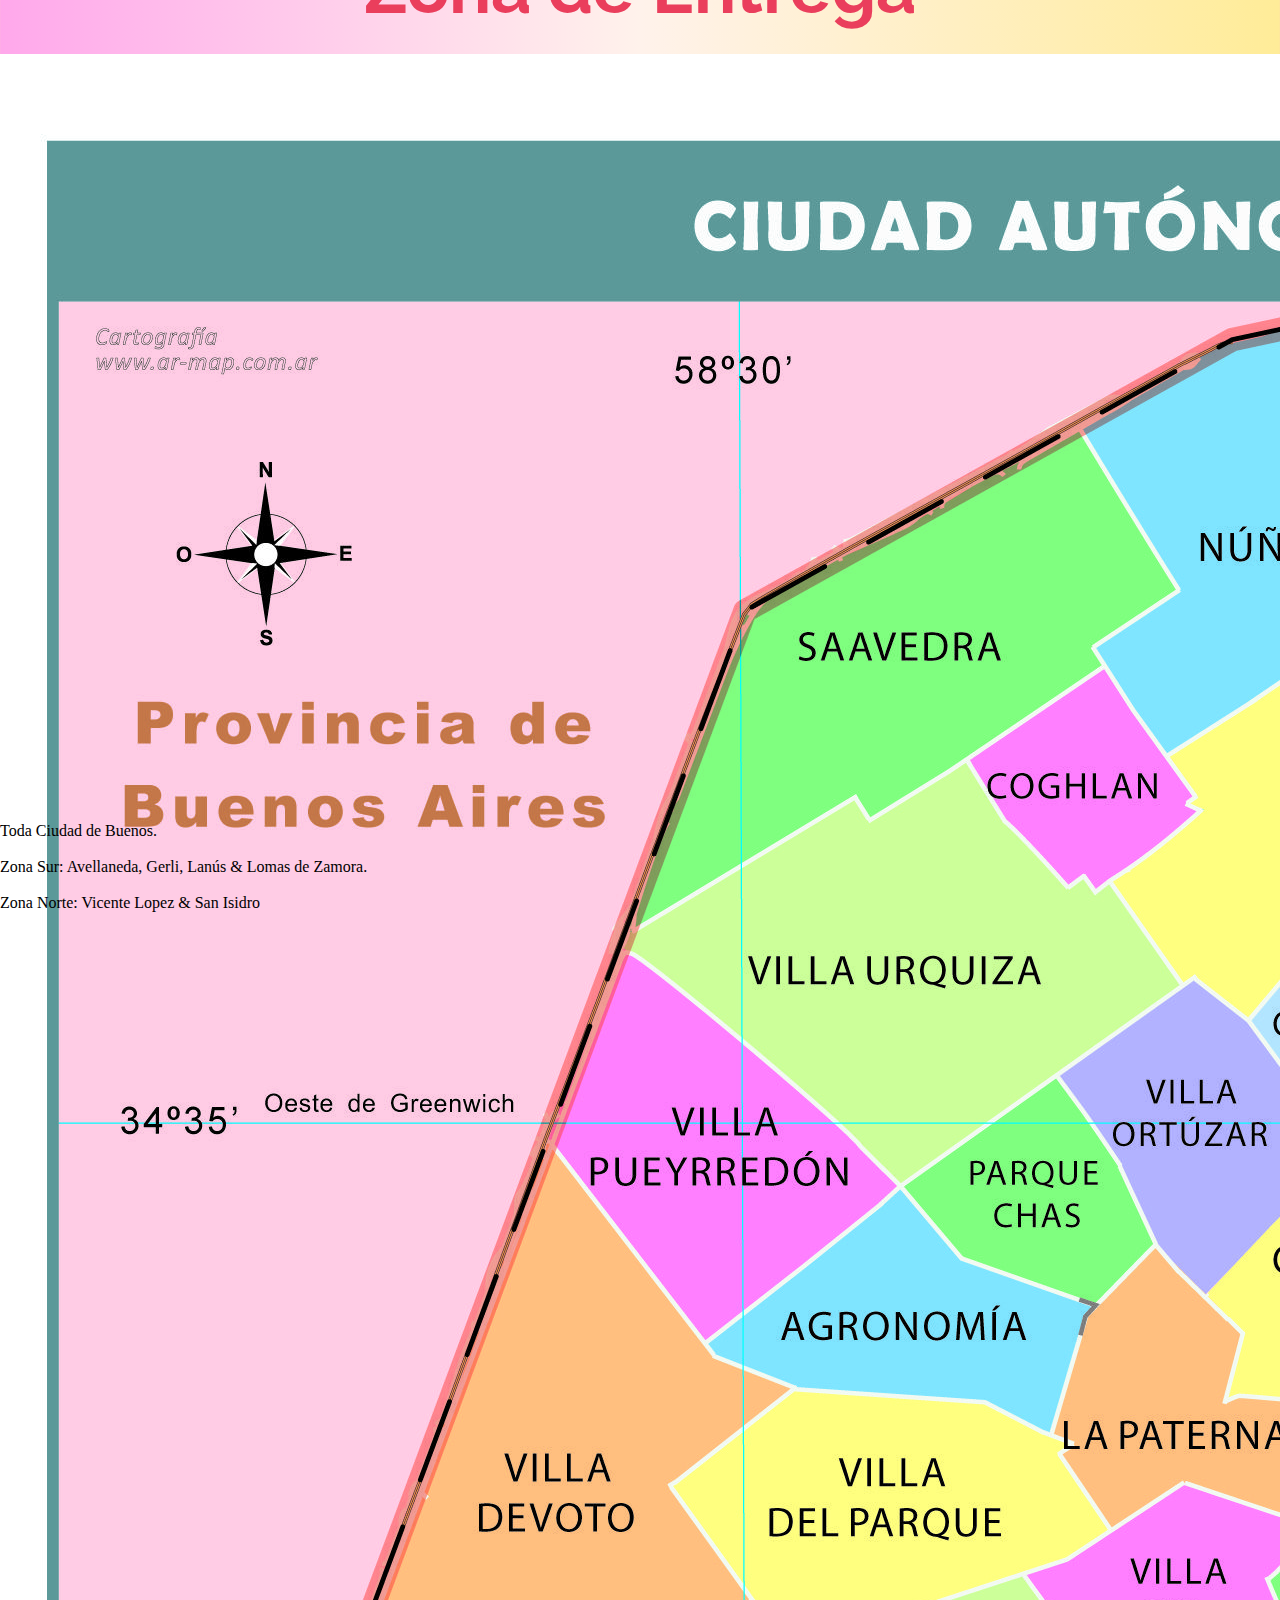
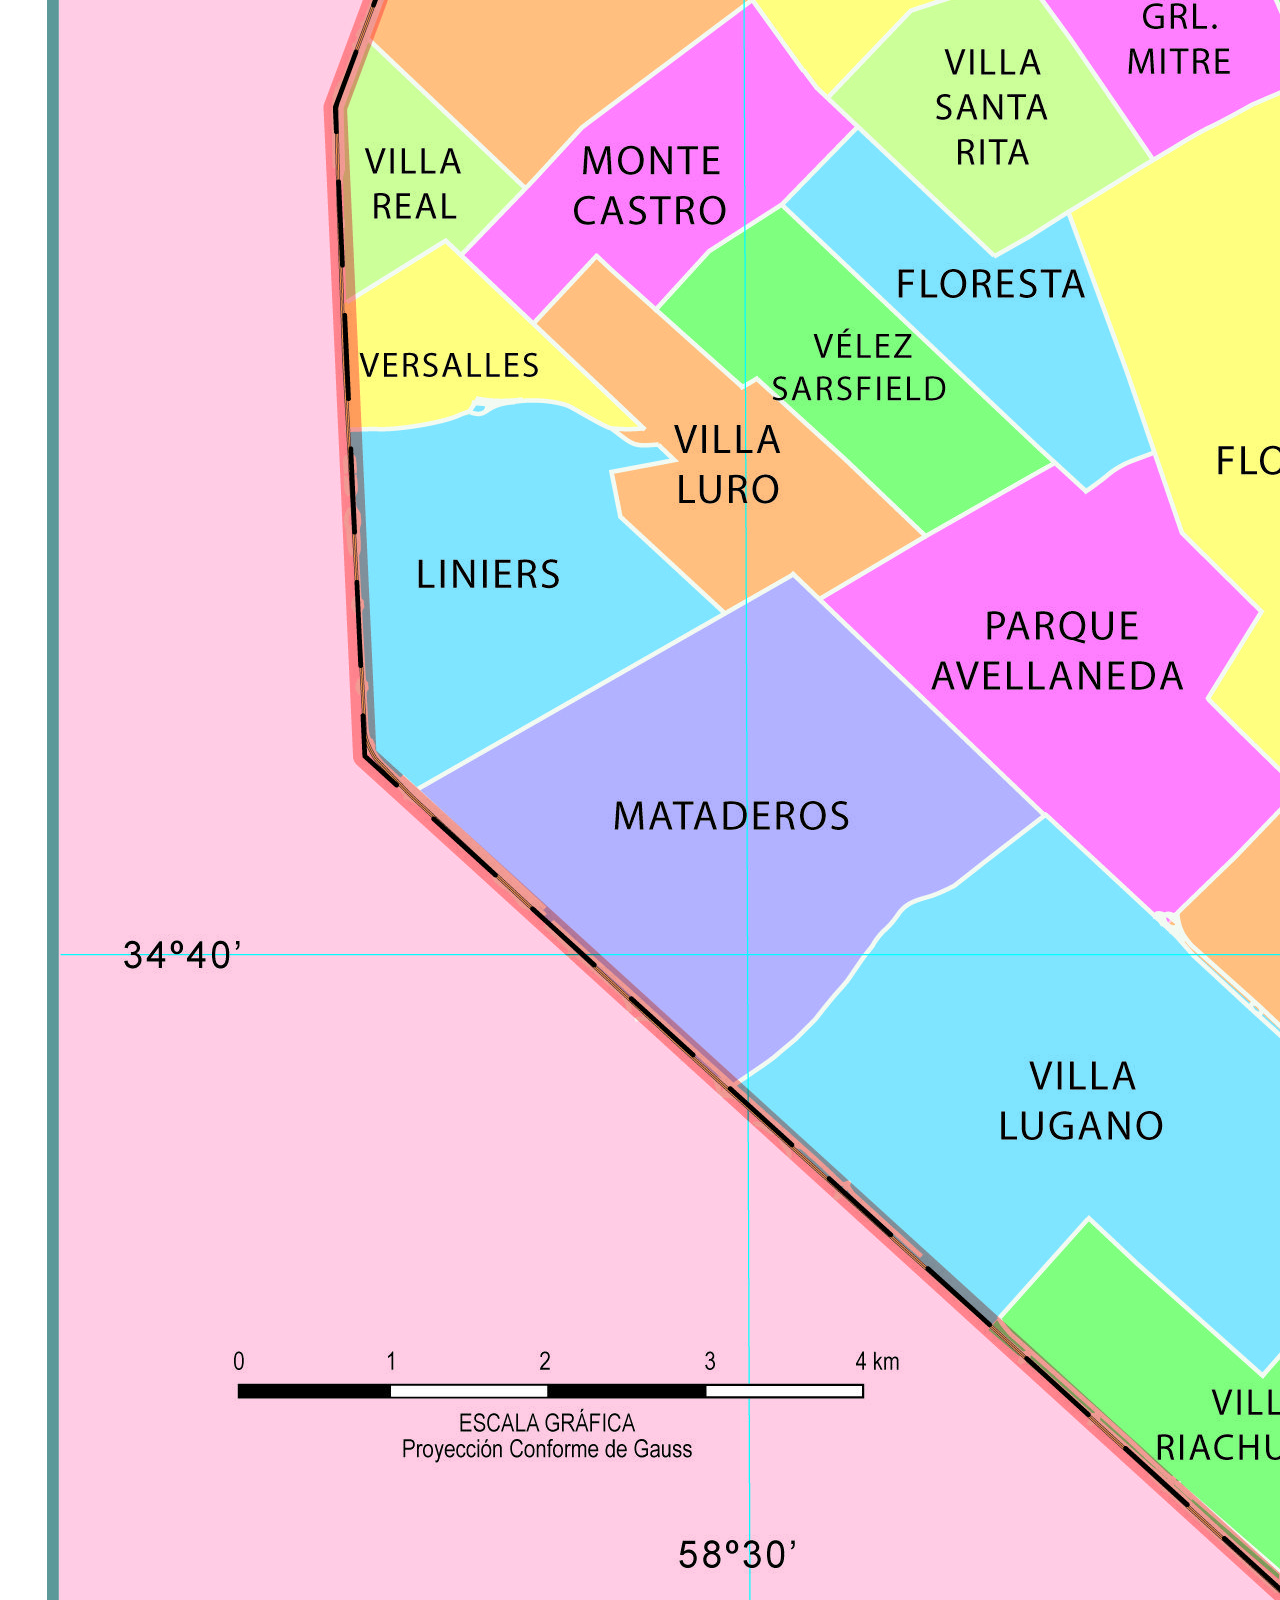
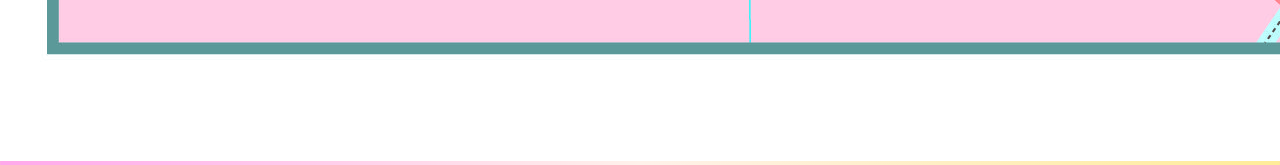
<file: zona.html>
<!DOCTYPE html>
<html>
<head>
	<title>Zona de Entrega - Ofertazas Natura</title>
	<meta charset="utf-8">
	<meta name="description" content="Ofertas de ofertas y descuentos de productos de Natura, y todos los meses hacemos grandes sorteos para que ganes los productos que más queres. - Envio a todo el país">
	<meta name="keywords" content="ofertas, descuentos, natura, productos de belleza, promociones, sorteos, ofertazas,">
	<meta name="viewport" content="width-devide-width, initial-scale=1">
	<link rel="stylesheet" type="text/css" href="css/zonastyles.css">
	<style>
	@import url('https://fonts.googleapis.com/css2?family=Raleway:wght@200&display=swap');
	</style> 
</head>

<header>


		<div class="todo">
			<a href="https://www.ofertazas.ga"><img src="imagenes/logo.png" id="logo" alt="logo"></a>
			<a href="https://www.instagram.com/ofertazasnatura/" target="_blank"><img src="imagenes/instagramlogo.png" alt="ir a instagram" id="instagram"></a>
		</div>

	<div id="menu">
		<ul>
			<li><a href="sorteos.html">Sorteo</a></li>
			<li><a href="zona.html">Zona de Entrega</a></li>
			<li><a href="propuesta.html">Propuesta</a></li>
		</ul>
	</div>
	<br>
</header>

<body>
	<h1>Zona de Entrega</h1>

	<a href="https://api.whatsapp.com/send?phone=+541173677522&text=Hola,%20Ofertazas!" target="_blank"><img class="whatsappFixed" src="imagenes/whatsappboton.png"></a>

 <div class="grid-container">
  <div class="grid-itemmapa mapa"><img src="imagenes/mapa.jpg" class="mapaImagen" alt="Mapa de la zona de AMBA indicando la zona de entrega."></div>
  <div class="grid-item zona"><p>Toda Ciudad de Buenos.</p><br><p>Zona Sur: Avellaneda, Gerli, Lanús & Lomas de Zamora.</p><br><p>Zona Norte: Vicente Lopez & San Isidro</p></div>
  </div>


</div> 

</body>

</html>
</file>
<file: css/styles.css>
@import "vars.css";

* {
  padding: 0;
  margin: 0;
  font-size: 0.85rem;

}

.logo {
  width: 45vw;
  max-width: 140px;
  border-radius: 50%;
  box-shadow: 10px 8px 10px pink;
  margin-bottom: 2vh;
}

.carousel{
	justify-content: center;
	width: 40vw;
}

.slide img {;
  border-radius: 10px;
  object-fit: scale-down;
}

.mainContainer{
	display: flex;
	flex-direction: column;
	width: 100vw;
	height: 100vh;
	justify-content: center;
	align-items: center;
}

.botones{
	display: flex;
	flex-direction: row;
	justify-content: center;
	flex-wrap: wrap;

}

.btn:hover{
	transform: var(--transform);
	box-shadow: var(--box-shadow);
	background-color: var(--background-color-btn);
	color: white!important;
}

.botones img{
	width: 70vw;
	max-width: 60px;

}

body{
	width: 100vw;
	background: var(--background-color);
}

.btn{
	background-color:transparent;
	margin-top: 2vw;
	margin-left: 4vw;
	margin-right: 4vw;
}

@media screen and (min-width: 1px) and (max-width: 1000px){
	.carousel{
		width: 100vw;
	}
}
</file>
<file: css/stylesS.css>
*{
	padding: 0;
	margin: 0;
}

header{
	width: 100%;
	margin-top: 2%;
}

#logo{
	width: 14vw;
	border-radius: 50%;
	box-shadow: 2px 2px 20px #e3bc3b;
	margin: 2vw 0 2vw 2vw;
}

#instagram{
	display: inline-block;
	float: right;
	width: 9vw;
	margin: 4vw 2vw 4vw 0;

}



table{
	margin: auto;
	padding: 5% 0 5% 0;
}


tr td{
	padding: 8px;
	color: #ffc36e;
	background-color: #ff6d88; 
	margin: auto;
	border-radius: 20%;
	text-align: center;
	font-family: "Courgette", cursive;
	font-size: 4vw;
	border: 3px solid red;
	border-style: outset;
	box-shadow: 2px 2px 5px gray;
	text-shadow: 2px 2px 3px orange;
}



body{
	background-image: url(hearts.jpg);
	background-size: 150px;
	background-attachment: fixed;


	
}

footer{
	background-color: white;
	border-radius: 10px;
	box-shadow: 2px 2px 3px gray;
	margin: 0 4% 2% 4%;
	display: flex;
	flex-direction: row;
	justify-content: center;
	align-content: center;


}

footer p{
	font-family: "Courgette", cursive;
	display: block;
	color: #ff6d88;
	font-size: 2vw;
	margin-top: 2.5vw;

}

footer img{
	margin-left: 0;
	width: 7vw;
	display: block;
	margin: 1vw 2vw 1vw 1vw;

	
}

.container{
	min-height: calc(100vh);
}



.contenedor{
    position: relative;
    display: inline-block;
    text-align: center;
}
.texto-encima{
    position: absolute;
    top: 10px;
    left: 10px;
}
.centrado{
    position: absolute;
    top: 50%;
    left: 50%;
    transform: translate(-50%, -50%);
}

h1{	
	margin: 5vw 0 0 -3vw;
	font-family: "Courgette", cursive;
	border-radius: 9px;
	display: block;
	font-size: 6vw;
	color: #ff6d88;
	text-shadow: 2px 2px 40px #e3bc3b;
}

.fecha{
	font-size: 1.5vw;
	padding: 0;
	font-family: "Courgette", cursive;
	color: #ff6d88;
}

.FondoSecundario{
	background-color: white;
	border-radius: 10px;
	box-shadow: 2px 2px 3px gray;
	margin: 0 4% 2% 4%;

  }

  #premios{
  	display: block;
  	
  }

  .premio{
  	width: 85vw;
  	margin: auto;
  	margin-top: 3vw;
  }

  #valores{
  
  }

  .valores{
  	width: 80vw;
  }

/*Padre de div premios y valores*/
  .PremiosValores{
  	display: flex;
  	flex-direction: column;
  	align-items: center;


  }

.reservado{
	color: #752c1c;
	background-color: #4f1d14; 
	width: 10%;
	height: 10%;
	border-radius: 20%;
	text-align: center;
	font-family: "Courgette", cursive;
	font-size: 4vw;
	border: 3px solid #752c1c;
	text-shadow: none;
}

.todo{
	display: flex;
	flex-direction: row;
	justify-content: center;
	justify-content: space-between;

}
</file>
<file: css/stockStyles.css>
@import "vars.css";

*{
}

body{
	background: var(--background-color);
}

.logo {
  width: 45vw;
  max-width: 140px;
  border-radius: 50%;
  box-shadow: 10px 8px 10px pink;
  margin-bottom: 2vh;
}

.mainContainer{
	margin-top: 2vh;
	display: flex;
	flex-direction: column;
	width: 100vw;
	height: 100vh;
	align-items: center;
}

.botones{
	display: flex;
	flex-direction: row;
	justify-content: center;
	flex-wrap: wrap;

}

.botones img{
	width: 70vw;
	max-width: 60px;

}

.btn{
	background-color:transparent;
	margin-top: 2vw;
	margin-left: 4vw;
	margin-right: 4vw;
}

.btn:hover{
	transform: var(--transform);
	box-shadow: var(--box-shadow);
	background-color: var(--background-color-btn);
	color: white!important;
}

.productos{
	display: flex;
	flex-wrap: wrap;
	flex-direction: row;
	padding: 5vw;
	align-items: start;
	justify-content: center;
}

.card{
	margin: 2vw;
	background-color: #fa6e85!important; 
	color: white;
	transition: all 0.10s;
	width: 21rem;
}

.card:hover{
	transform: var(--transform);
	box-shadow: var(--box-shadow);
	background-color: var(--background-color-btn)!important;
}

.card-text{
	margin: 0;
}

.vendido{
	filter: grayscale(90%);
}
</file>
<file: css/zonastyles.css>
@import "vars.css";


*{
	padding: 0;
	margin: 0;

}


.logo {
  width: 45vw;
  max-width: 110px;
  border-radius: 50%;
  box-shadow: 10px 8px 10px pink;
  margin-bottom: 2vh;
}

.mainContainer{
	margin-top: 2vh;
	display: flex;
	flex-direction: column;
	width: 100vw;
	height: 100vh;
	align-items: center;
}

.botones{
	display: flex;
	flex-direction: row;
	justify-content: center;
	flex-wrap: wrap;
	max-width: 110px;

}

.botones img{
	width: 70vw;
	max-width: 50px;

}

.btn{
	background-color:transparent;
	margin-top: 2vw;
	margin-left: 4vw;
	margin-right: 4vw;
}

.btn:hover{
	transform: var(--transform);
	box-shadow: var(--box-shadow);
	background-color: var(--background-color-btn);
	color: white!important;
}

h1{
	font-size: 5.5vw;
	margin-top: 0;
	font-family: 'Raleway', sans-serif;
	display: block;
	text-align: center;
	color: #ea3e5c;
	text-shadow: 10px 1px 1px 23px;
	padding: 2vw;
}


  a{
	text-decoration: none;
	color: white;
}

body{
	background: var(--background-color);
}

.whatsappFixed{
	height: 8vw;
	position: fixed;
	bottom: 8%;
	right: 7%;
	border-radius: 650px;
	box-shadow: 2px 2px 5px gray;
	min-height: 10%;
}

.container{
	display: flex;
	flex-direction: row;
	align-items: center;
	justify-content: center;

}

.mapa{
	height: 60vw;
	border-radius: 10px;
}

@media screen and (min-width: 1px) and (max-width: 1000px){
	.mapa{
		height: 60vh;
	}
}
</file>
